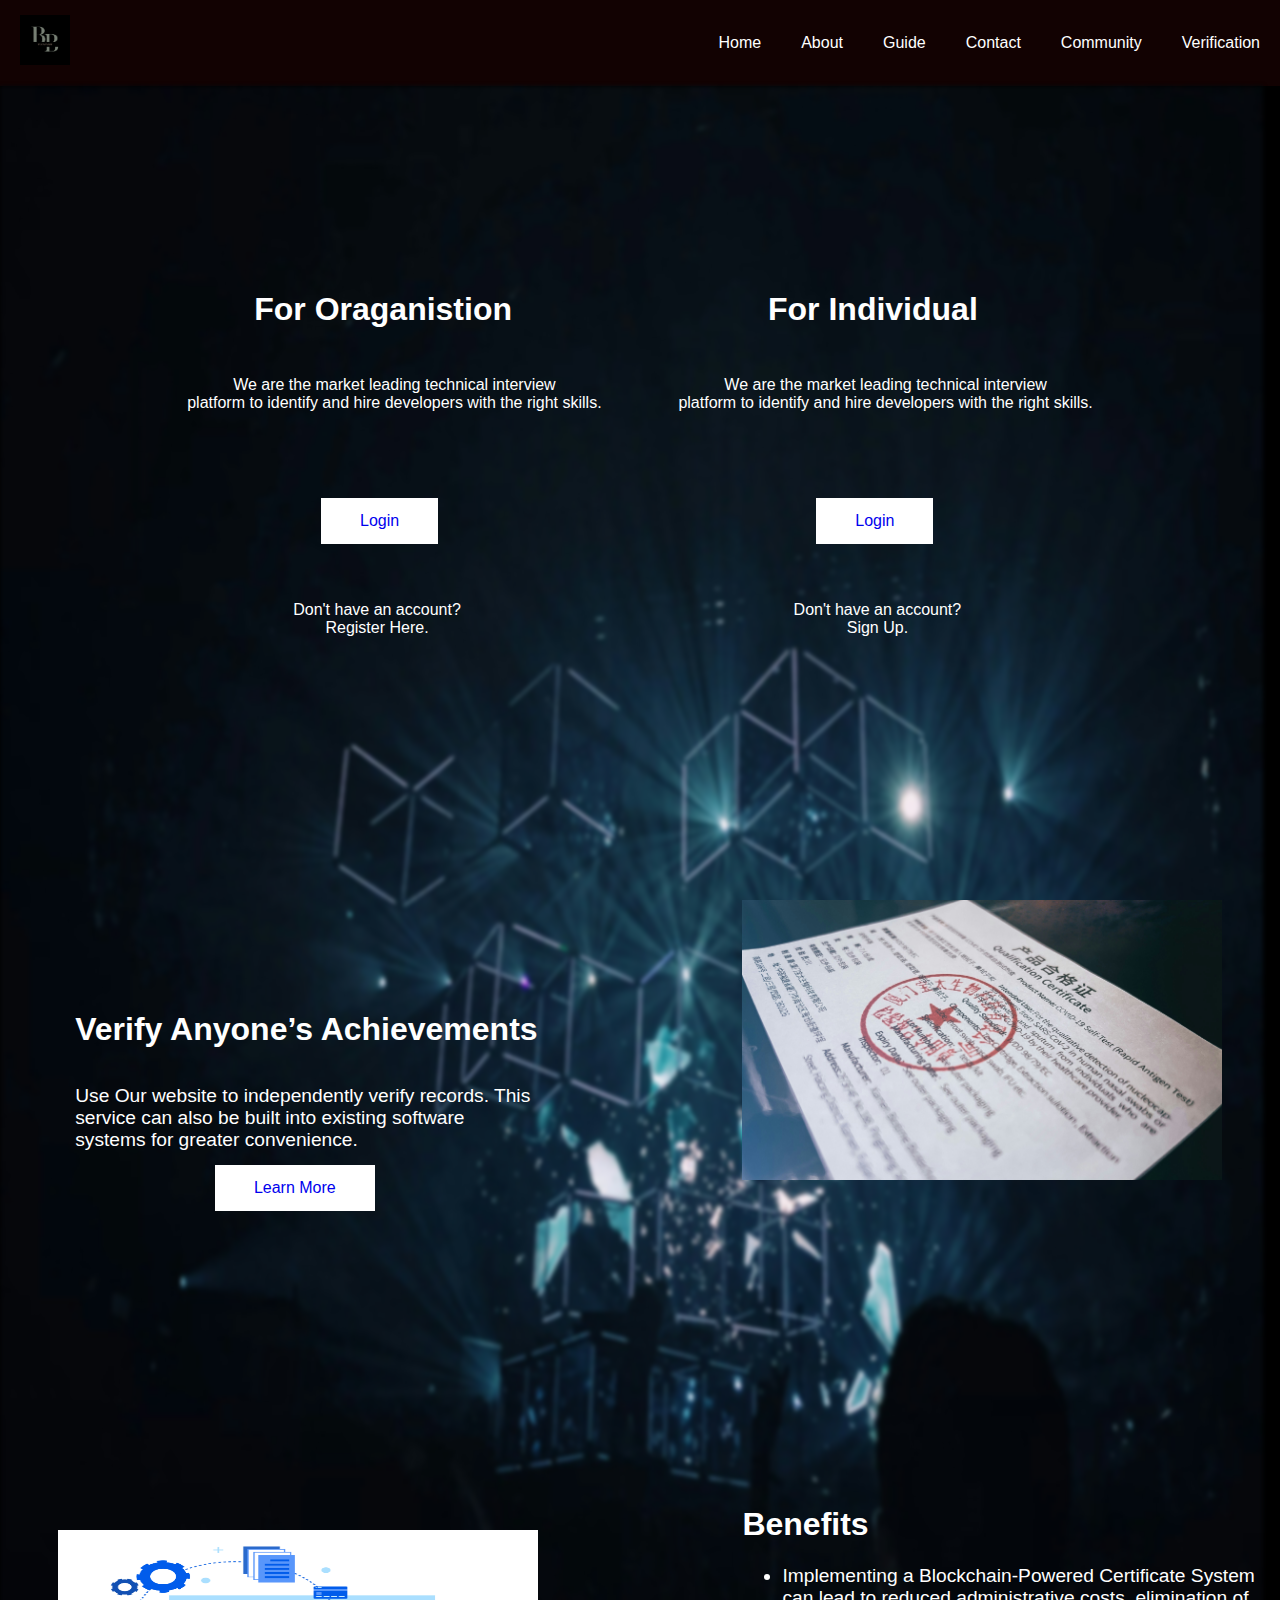
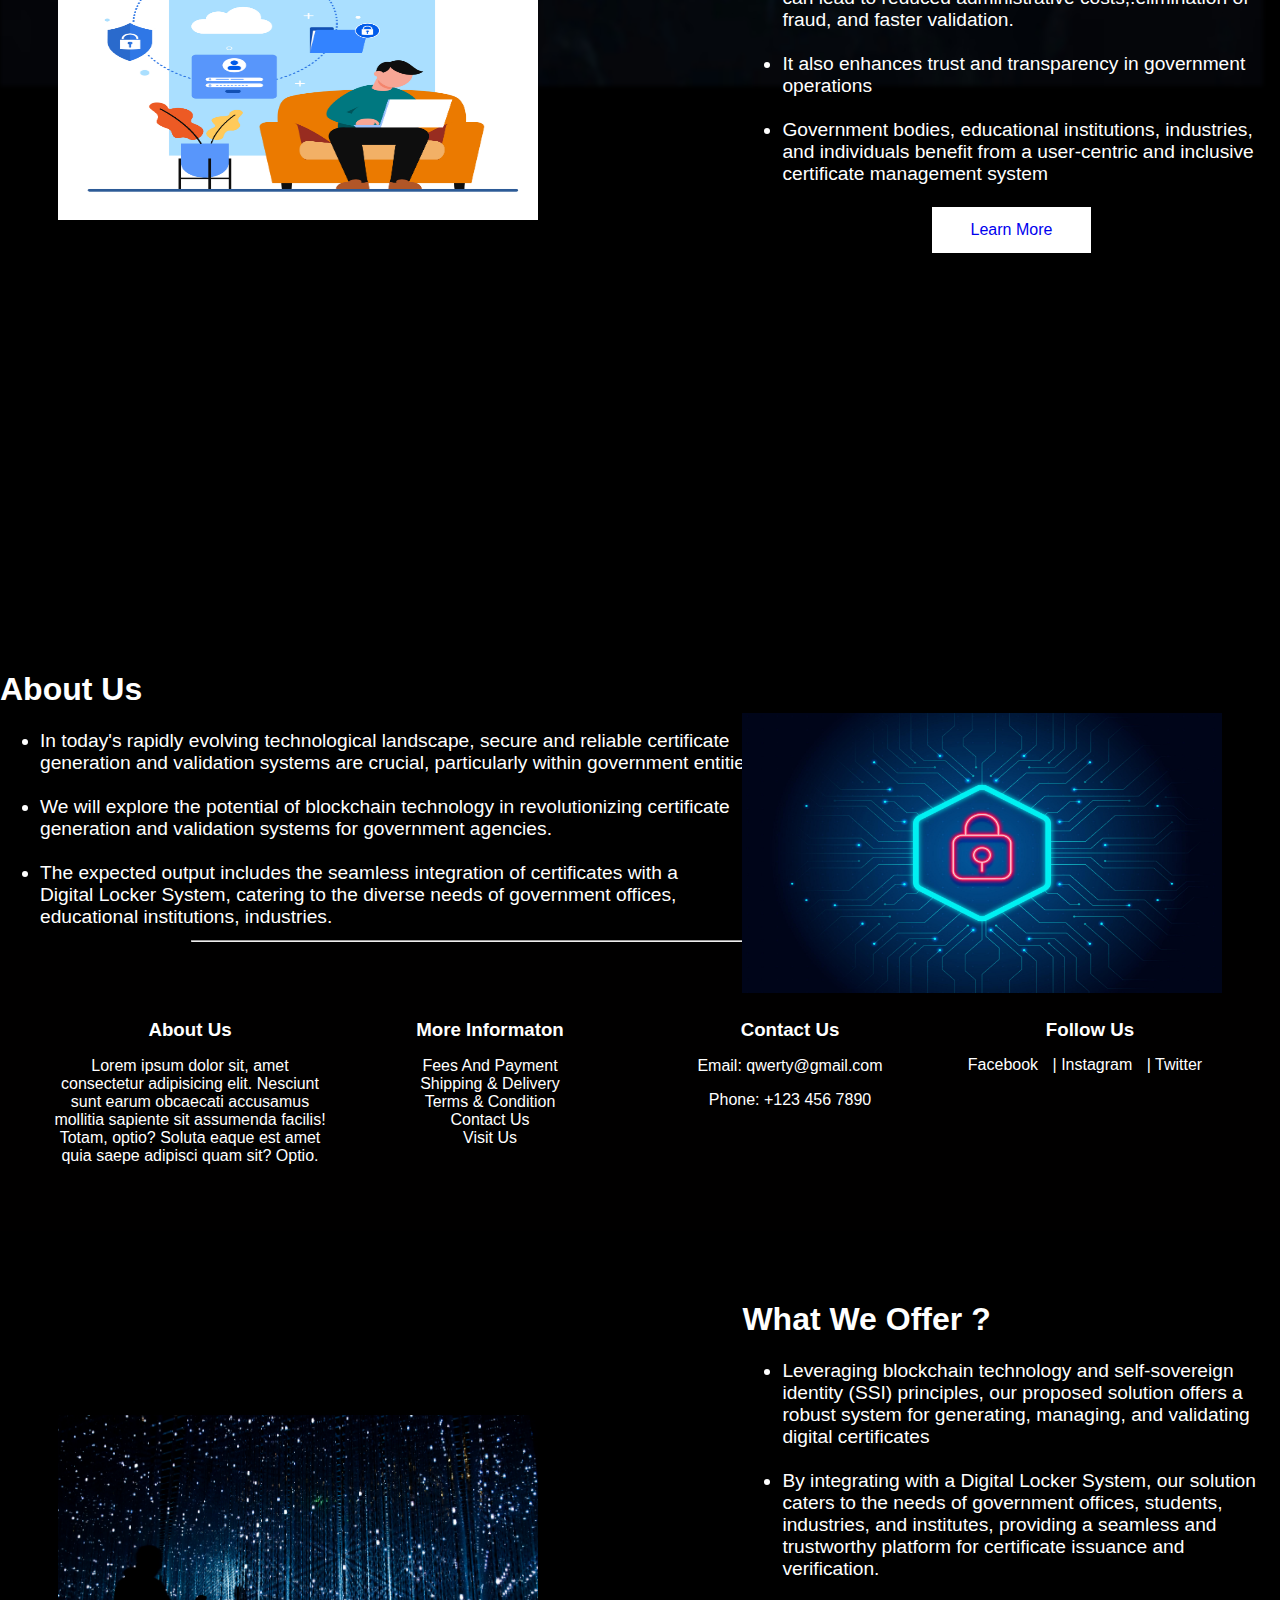
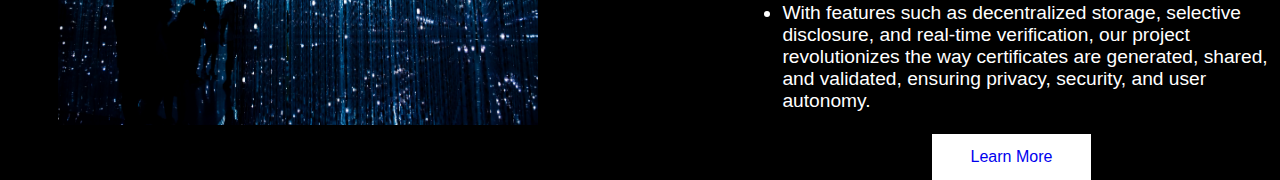
<file: index.html>
<!DOCTYPE html>
<html lang="en">

<head>
    <meta charset="UTF-8">
    <meta name="viewport" content="width=device-width, initial-scale=1.0">
    <title>Blockchain Project</title>
    <link rel="stylesheet" href="styles.css">
</head>

<body bgcolor="black">
    <nav class="navbar">
        <div class="brand-title"> <img src="TEAM BINGO LOGO.png" alt="" style="height: 50px; width: 50px;"></div>
        <a href="#" class="toggle-button">
            <span class="bar"></span>
            <span class="bar"></span>
            <span class="bar"></span>
        </a>
        <div class="navbar-links">
            <ul>
                <li><a href="#">Home</a></li>
                <li><a href="#">About</a></li>
                <li><a href="#">Guide</a></li>
                <li><a href="#">Contact</a></li>
                <li><a href="#">Community</a></li>
                <li><a href="scanner.html">Verification</a></li>
            </ul>
        </div>
    </nav>

    <script src="script.js"></script>
    <img src="fabio-oyXis2kALVg-unsplash.jpg" alt="" style="width:1263px;height:1600px;filter: blur(2px);  ">
    <div>
        <h1 style=" position: absolute;
        top: 30%;
        right: 60%;
       
        color: white;">For Oraganistion</h1>
        <h1 style=" position: absolute;
        top: 30%;
        left: 60%;
       
        color: white;">
            For Individual
        </h1>
        <p style="position: absolute;
        top: 40%;
        right: 53%;
        text-align: center;
       
        color: white;">We are the market leading technical interview<br> platform to identify and hire developers with
            the right skills.</p>
    </div>
    <p style="position: absolute;
    top: 40%;
    left: 53%;
    text-align: center;
   
    color: white;">We are the market leading technical interview<br> platform to identify and hire developers with the
        right skills.</p>
    <button class="button button2" style="position: absolute;
    top: 55%;
    left: 25%;"><a href="registration.html" style="text-decoration: none;">Login</a></button>
    <button class="button button2" style="position: absolute;
     top: 55%;
     right: 27%;"><a href="signup.html" style="text-decoration: none;">Login</a></button>
    <p style="position: absolute;
      top: 65%;
      left: 62%;
      text-align: center;
     
      color: white;">Don't have an account?<br>Sign Up.</p>
    <p style="position: absolute;
       top: 65%;
       right: 64%;
       text-align: center;
      
       color: white;">Don't have an account?<br>Register Here.</p>
       <div class="verify" style="top: 110%; right: 58%; position: absolute;">
        <h1 style="color: white;">Verify Anyone’s Achievements</h1>
        <p style="color: white; top: 95%;  position: absolute; font-size: larger;">Use Our website to independently verify records. This service can also be built into existing software systems for greater convenience.</p>
        <button class="button button2" style="position: absolute;
        top: 215%;
        left: 30%;"><a href="registration.html" style="text-decoration: none;">Learn More</a></button>

    </div>
    <img src="phil-shaw-U9zkBMx-QHY-unsplash.jpg" alt="" height="280px" width="480px" style="top: 100%; left: 58%; position: absolute;">
    <div class="verify" style="top: 165%; left: 58%; position: absolute;">
        <h1 style="color: white;">Benefits </h1>
        <p style="color: white;   position: absolute; font-size: larger;"><ul style="font-size: larger;color: white;">
            <li>Implementing a Blockchain-Powered
                Certificate System can lead to reduced
                administrative costs,.elimination of fraud,
                and faster validation.</li><br>
            <li>It also enhances trust and transparency in
                government operations</li><br>
            <li>Government bodies, educational
                institutions, industries, and individuals
                benefit from a user-centric and inclusive
                certificate management system</li>
          </ul>
        </p>
        <button class="button button2" style="position: absolute;
        top: 100%;
        left: 35%;"><a href="registration.html" style="text-decoration: none;">Learn More</a></button>

        
         
          
    </div>
    
   

    <img src="Data_security_05.jpg" alt="" height="290px" width="480px" style="top: 170%; right: 58%; position: absolute;">
    
    <div class="verify" style="top: 250%; right: 40%; position: absolute;">
        <h1 style="color: white; right: 60%;">About Us</h1>
         <p style="color: white; top: 240%; position: absolute; font-size: larger;"><ul style="font-size: larger;color: white;"> <li>In today's rapidly evolving technological landscape, secure and reliable certificate
generation and validation systems are crucial, particularly within government entities.</li><br>
<li>We will explore the potential of blockchain technology in revolutionizing certificate <br>
generation and validation systems for government agencies.</li><br><li>The expected output includes the seamless integration of certificates with a <br>Digital
Locker System, catering to the diverse needs of government offices, educational
institutions, industries.</li></ul></p>
       
    </div>
    
       
    <img src="3786012.jpg" alt="" height="280px" width="480px" style="top: 257%; left: 58%; position: absolute;">
    
    </div>
     <div class="verify" style="top: 320%; left: 58%; position: absolute;">
        <h1 style="color: white;">What We Offer ? </h1>
        <p style="color: white;   position: absolute; font-size: larger;"><ul style="font-size: larger;color: white;">
            <li>Leveraging blockchain technology and self-sovereign identity (SSI) principles, our
                proposed solution offers a robust system for generating, managing, and validating
                digital certificates</li><br>
            <li>By integrating with a Digital Locker System, our solution caters to the needs of
                government offices, students, industries, and institutes, providing a seamless and
                trustworthy platform for certificate issuance and verification.</li><br>
            <li>With features such as decentralized storage, selective disclosure, and real-time
                verification, our project revolutionizes the way certificates are generated, shared, and
                validated, ensuring privacy, security, and user autonomy.</li>
          </ul>
        </p>
        <button class="button button2" style="position: absolute;
        top: 100%;
        left: 35%;"><a href="registration.html" style="text-decoration: none;">Learn More</a></button>

        
         
          
    </div>
    
   

    <img src="robs-HOrhCnQsxnQ-unsplash.jpg" alt="" height="310px" width="480px" style="top: 335%; right: 58%; position: absolute;">
    

<br>
<hr style="background-color: white;width: 70%;margin-left: auto;margin-right: auto;margin-top: 65%;">
<footer class="site-footer">
    <div class="footer-container">
        <div class="footer-about">
            <h3>About Us</h3>
            <p>Lorem ipsum dolor sit, amet consectetur adipisicing elit. Nesciunt sunt earum obcaecati accusamus mollitia sapiente sit assumenda facilis! Totam, optio? Soluta eaque est amet quia saepe adipisci quam sit? Optio.</p>
        </div>
        <div class="footer-nav">
            <h3>More Informaton</h3>
            <ul>
                <li><a href="#">Fees And Payment</a></li>
                <li><a href="#">Shipping & Delivery</a></li>
                <li><a href="#">Terms & Condition</a></li>
                <li><a href="#">Contact Us</a></li>
                <li><a href="#">Visit Us</a></li>
                

            </ul>
        </div>
        <div class="footer-contact">
            <h3>Contact Us</h3>
            <p>Email: qwerty@gmail.com</p>
            <p>Phone: +123 456 7890</p>
        </div>
        <div class="footer-social">
            <h3>Follow Us</h3>
            <a href="#">Facebook</a> |
            <a href="#">Instagram</a> |
            <a href="#">Twitter</a>
        </div>
    </div>
</footer>



    
    
        
</body>

</html>
</file>
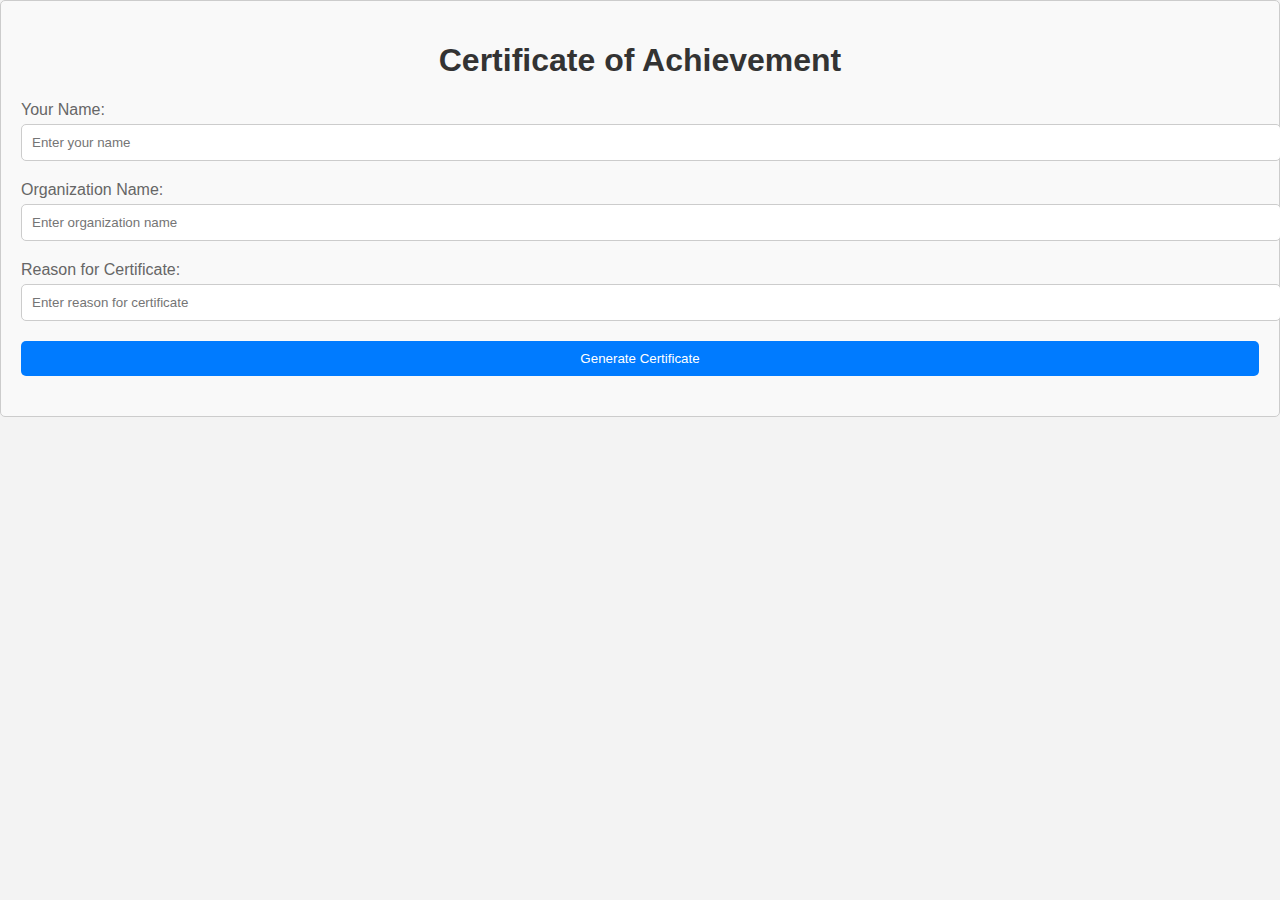
<file: generator.html>
<!DOCTYPE html>
<html lang="en">

<head>
    <meta charset="UTF-8">
    <meta name="viewport" content="width=device-width, initial-scale=1.0">
    <title>Certificate Generator</title>
    <link rel="stylesheet" href="generator.css">
    
</head>

<body>
    <div class="certificate-container">
        <div class="certificate">
            <h1>Certificate of Achievement</h1>
            <form id="certificateForm">
                <div class="form-group">
                    <label for="name">Your Name:</label>
                    <input type="text" id="name" name="name" placeholder="Enter your name" required>
                </div>
                <div class="form-group">
                    <label for="organization">Organization Name:</label>
                    <input type="text" id="organization" name="organization" placeholder="Enter organization name"
                        required>
                </div>
                <div class="form-group">
                    <label for="reason">Reason for Certificate:</label>
                    <input type="text" id="reason" name="reason" placeholder="Enter reason for certificate" required>
                </div>
                <button type="submit">Generate Certificate</button>
            </form>
            <div id="certificateDetails" class="hidden">
                <h2 class="organization-name"></h2>
                <p class="name"></p>
                <p class="reason"></p>
                <div class="qr-code">
                    <!-- QR code will be generated here -->
                </div>
            </div>
        </div>
    </div>

    <script src="generator.js"></script>
</body>

</html>
</file>
<file: styles.css>
body {
    font-family: Arial, sans-serif;
    margin: 0;
    padding: 0;
}

.navbar {
    display: flex;
    justify-content: space-between;
    align-items: center;
    background-color: #120202;
    color: white;
}

.brand-title {
    padding: 15px 20px;
    font-size: 1.5em;
}

.navbar-links ul {
    list-style: none;
    margin: 0;
    padding: 0;
    display: flex;
}

.navbar-links li {
    padding: 15px 20px;
}

.navbar-links a {
    transition: color 0.3s ease;
    color: white;
    text-decoration: none;
}

.navbar-links a:hover {
    color: #0088a9;
}

.toggle-button {
    position: absolute;
    top: .75rem;
    right: .75rem;
    display: none;
    flex-direction: column;
    justify-content: space-between;
    width: 30px;
    height: 21px;
}

.toggle-button .bar {
    height: 3px;
    width: 100%;
    background-color: white;
    border-radius: 10px;
}

@media (max-width: 768px) {
    .toggle-button {
        display: flex;
    }

    .navbar-links {
        display: none;
        width: 100%;
        flex-direction: column;
        align-items: center;
    }

    .navbar-links ul {
        width: 100%;
        flex-direction: column;
    }

    .navbar-links li {
        text-align: center;
        padding: 15px;
    }

    .navbar-links.active {
        display: flex;
    }
}
.button {
        border: none;
        color: white;
        padding: 14px 39px;
        text-align: center;
        text-decoration: none;
        display: inline-block;
        font-size: 16px;
        margin: 3px 1px;
        transition-duration: 0.4s;
        cursor: pointer;
      }

.button2 {
        background-color: white; 
        color: black; 
       
      }
      
.button2:hover {
        background-color: #008CBA;
        color: white;
      }
      
      .site-footer {
        background-color: #010000;
        color: #fff;
        text-align: center;
        padding: 20px 0;
      }
      
      .footer-container {
        display: flex;
        flex-wrap: wrap;
        justify-content: space-around;
        max-width: 1200px;
        margin: auto;
        padding: 20px;
      }
      
      .footer-container div {
        flex: 1;
        min-width: 200px;
        margin: 10px;
      }
      
      .footer-container h3 {
        margin-bottom: 15px;
      }
      
      .footer-container ul {
        list-style: none;
        padding: 0;
      }
      
      .footer-container ul li a {
        color: #fff;
        text-decoration: none;
      }
      
      .footer-container a {
        color: #fff;
        text-decoration: none;
      }
      
      .footer-social a {
        margin-right: 10px;
      }
      
      @media (max-width: 600px) {
        .footer-container {
          flex-direction: column;
          text-align: center;
        }
      }
</file>
<file: generator.css>
body {
    font-family: Arial, sans-serif;
    background-color: #f3f3f3;
    margin: 0;
    padding: 0;
}

.container {
    max-width: 600px;
    margin: 50px auto;
    padding: 20px;
    background-color: #fff;
    border-radius: 8px;
    box-shadow: 0 0 10px rgba(0, 0, 0, 0.1);
}

h1 {
    text-align: center;
    color: #333;
}

.form-group {
    margin-bottom: 20px;
}

label {
    display: block;
    margin-bottom: 5px;
    color: #666;
}

input[type="text"],
input[type="file"] {
    width: 100%;
    padding: 10px;
    border: 1px solid #ccc;
    border-radius: 5px;
}

button {
    display: block;
    width: 100%;
    padding: 10px;
    background-color: #007bff;
    color: #fff;
    border: none;
    border-radius: 5px;
    cursor: pointer;
    transition: background-color 0.3s;
}

button:hover {
    background-color: #0056b3;
}

#certificates {
    margin-top: 20px;
}

.certificate {
    margin-bottom: 20px;
    padding: 20px;
    border: 1px solid #ccc;
    border-radius: 5px;
    background-color: #f9f9f9;
}

.certificate h2 {
    margin-bottom: 10px;
    color: #333;
}
</file>
